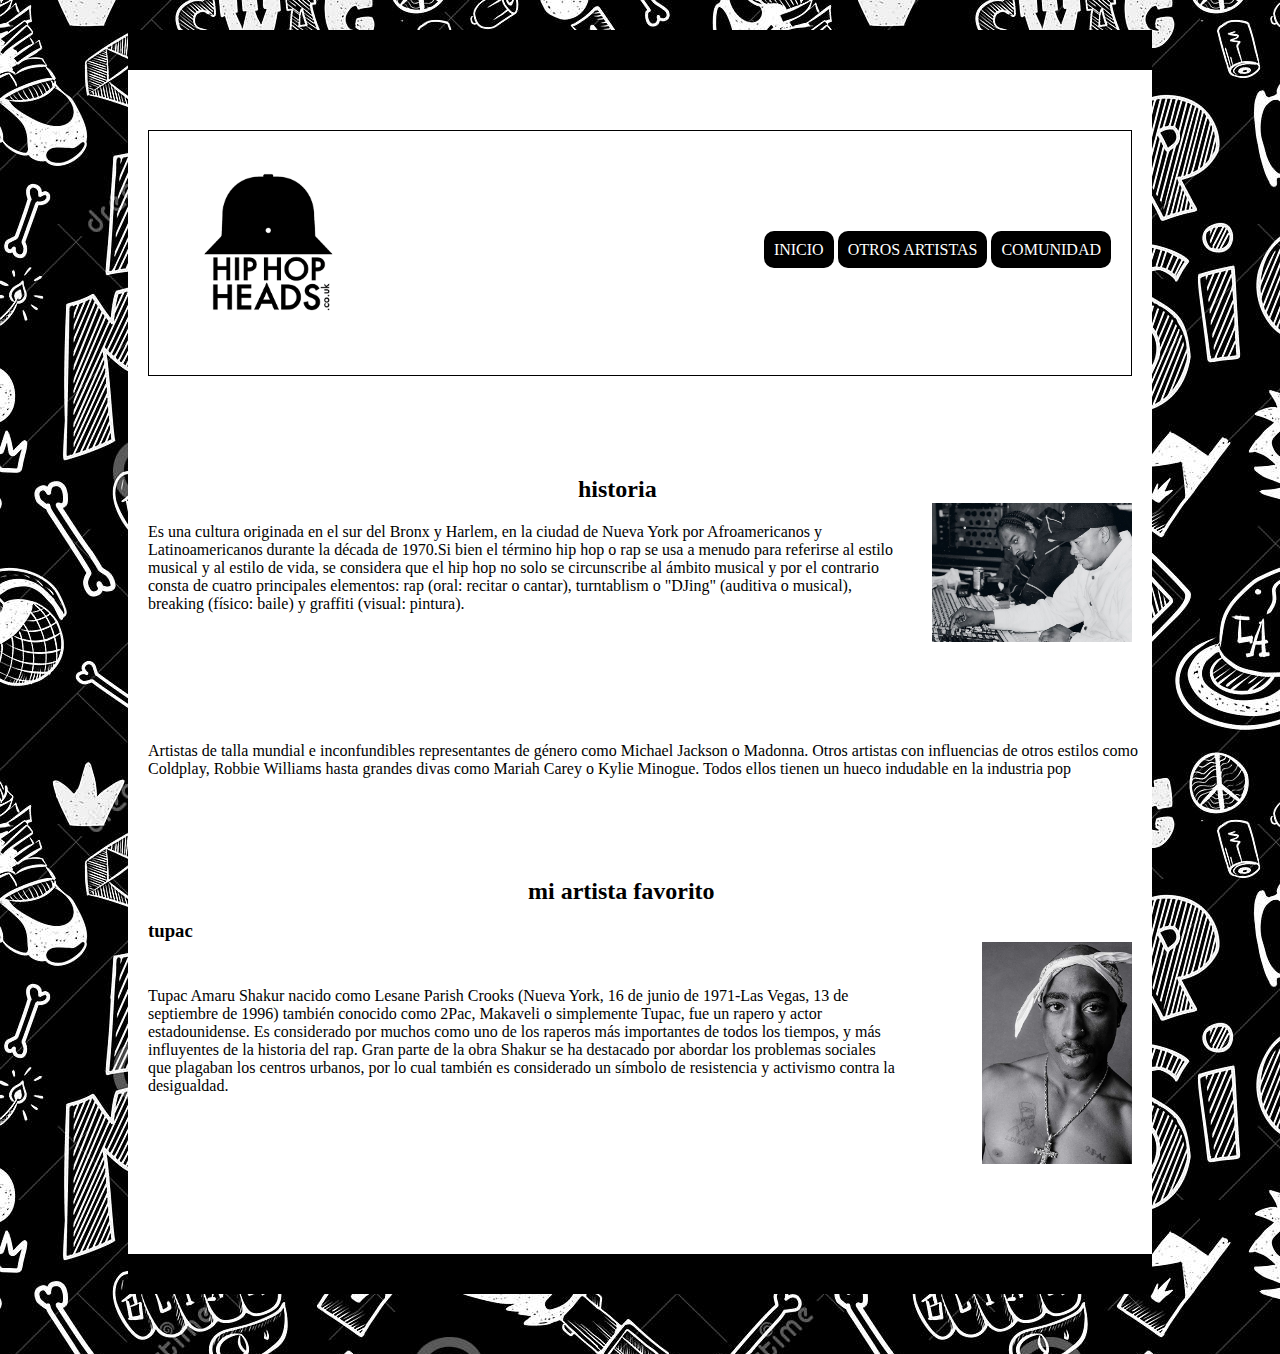
<file: index.html>
<!DOCTYPE html>
<html lang="en">
<head>
    <meta charset="UTF-8">
    <meta http-equiv="X-UA-Compatible" content="IE=edge">
    <meta name="viewport" content="width=device-width, initial-scale=1.0">
    <link rel="shortcut icon" href="https://2.bp.blogspot.com/-sANRZPKk-XU/Vxd7m673cVI/AAAAAAAAABM/LL39MsVCIZMBil5jRpIvw2YeJed4UyorQCLcB/s1600/stencilculturahiphop%2Bcopia.jpg" type="image/x-icon">
    <link rel="stylesheet" href="css/stile.css">
    <title>Cultura Hip Hop</title>
</head>
<body>

    <main> 
        <div id="pie"></div>
        <header>
            <div class="logo" alt="logo"></div>
            <img src="imagenes/logo.png" id="logo">
            <nav>
                <ul>
                    <li><a href="index.html">INICIO</a></li>
                    <li><a href="artistas.html">OTROS ARTISTAS</a></li>
                    <li><a href="comumidad.html">COMUNIDAD</a></li>
                </ul>
            </nav>
            <div class="clear"></div>
        </header> 

        <section1>

            <h2 id="historia">historia</h2>

            <p class="texto-lateral">Es una cultura originada en el sur del Bronx y Harlem, en la ciudad de Nueva York por Afroamericanos y Latinoamericanos durante la década de 1970.Si bien el término hip hop o rap se usa a menudo para referirse al estilo musical y al estilo de vida, se considera que el hip hop no solo se circunscribe al ámbito musical y por el contrario consta de cuatro principales elementos: rap (oral: recitar o cantar), turntablism o "DJing" (auditiva o musical), breaking (físico: baile) y graffiti (visual: pintura).</p>
            <img class="DreSnoop" src="imagenes/DreSnoopDJBasquet11Destacada.jpg" alt="DreSnoop">

            <div class="clear"></div>
            <p>Artistas de talla mundial e inconfundibles representantes de género como Michael Jackson o Madonna. Otros artistas con influencias de otros estilos como Coldplay, Robbie Williams hasta grandes divas como Mariah Carey o Kylie Minogue. Todos ellos tienen un hueco indudable en la industria pop</p>
            <div class="clear"></div>
        </section1>

        <section2>

            <h2 id="tupac">mi artista favorito</h2>

            <ul>
                <h3 class="tupac">tupac</h3>

                <p id="tupactext">Tupac Amaru Shakur nacido como Lesane Parish Crooks (Nueva York, 16 de junio de 1971-Las Vegas, 13 de septiembre de 1996) también conocido como 2Pac, Makaveli o simplemente Tupac, fue un rapero y actor estadounidense. Es considerado por muchos como uno de los raperos más importantes de todos los tiempos, y más influyentes de la historia del rap. Gran parte de la obra Shakur se ha destacado por abordar los problemas sociales que plagaban los centros urbanos, por lo cual también es considerado un símbolo de resistencia y activismo contra la desigualdad.</p>

                <img src="imagenes/tupac.jpg" id="fotoC1">

            </ul>
            <div class="clear"></div>
        </section2>

        <footer id="pie"></footer>

<!--         
        <sectionformulario class="formulario">
            <form>
                <label for="nombre">nombre*</label><br>
                <input type="text" id="nombre" placeholder="escriba su nombre" required><br>
                <label for="apellido">apellido*</label><br>
                <input type="text" id="apellido" placeholder="escriba su apellido" maxlength="25" minlength="8" required><br>
                <label for="edad">edad*</label><br>
                <input type="number" id="edad" placeholder="escriba su edad" required><br>
                <label for="email">correo electronico*</label><br>
                <input type="email" id="email" placeholder="escriba su correo electronico"  required><br>
                <label for="password">cconttaseña*</label><br>
                <input type="password" id="password" placeholder="digite su contraseña" minlength="8" required><br>
                <label for="tel">telefono*</label><br>
                <input type="tel" id="tel" placeholder="digite su numero telefonico" required><br>
                <label for="date">fecha*</label><br>
                <input type="date" id="date" placeholder="escriba su fecha de nacimiento" required><br>
                <div>
                    <input type="radio" name=" conect" id="internet">
                    <label for="internet">internet</label>
                    <input type="radio" name=" conect" id="whatsapp">
                    <label for="whatsappt">whatsapp</label>
                    <input type="radio" name=" conect" id="celular">
                    <label for="celular">celular</label>

                </div><br>
                <div>
                    <input type="checkbox" name="pc" id="pc">
                    <label for="pc">pc</label>
                    <input type="checkbox" name="celular" id="celular">
                    <label for="celular">celular</label>
                </div><br>

                <select name="ciudad">
                    <option value="armenia">armenia</option>
                    <option value="manizales">manizales</option>
                    <option value="circacia">circacia</option>
                </select><br>
                <select name="" >
                    <optgroup label="quindio">

                        <option value="armenia">armenia</option>
                        <option value="manizales">manizales</option>
                        <option value="circacia">circacia</option>
                    </optgroup>

                </select><br>
                <label for="mensaje">escriba su mensaje</label><br>
                <textarea id="mensaje" cols="10" rows="5"></textarea><br>
                <input type="reset" value="borrar">
                <input type="submit" id="nombre" value="enviar"><br>

            </form>

        </sectionformulario> -->

    </main>
    
</body>
</html>
</file>
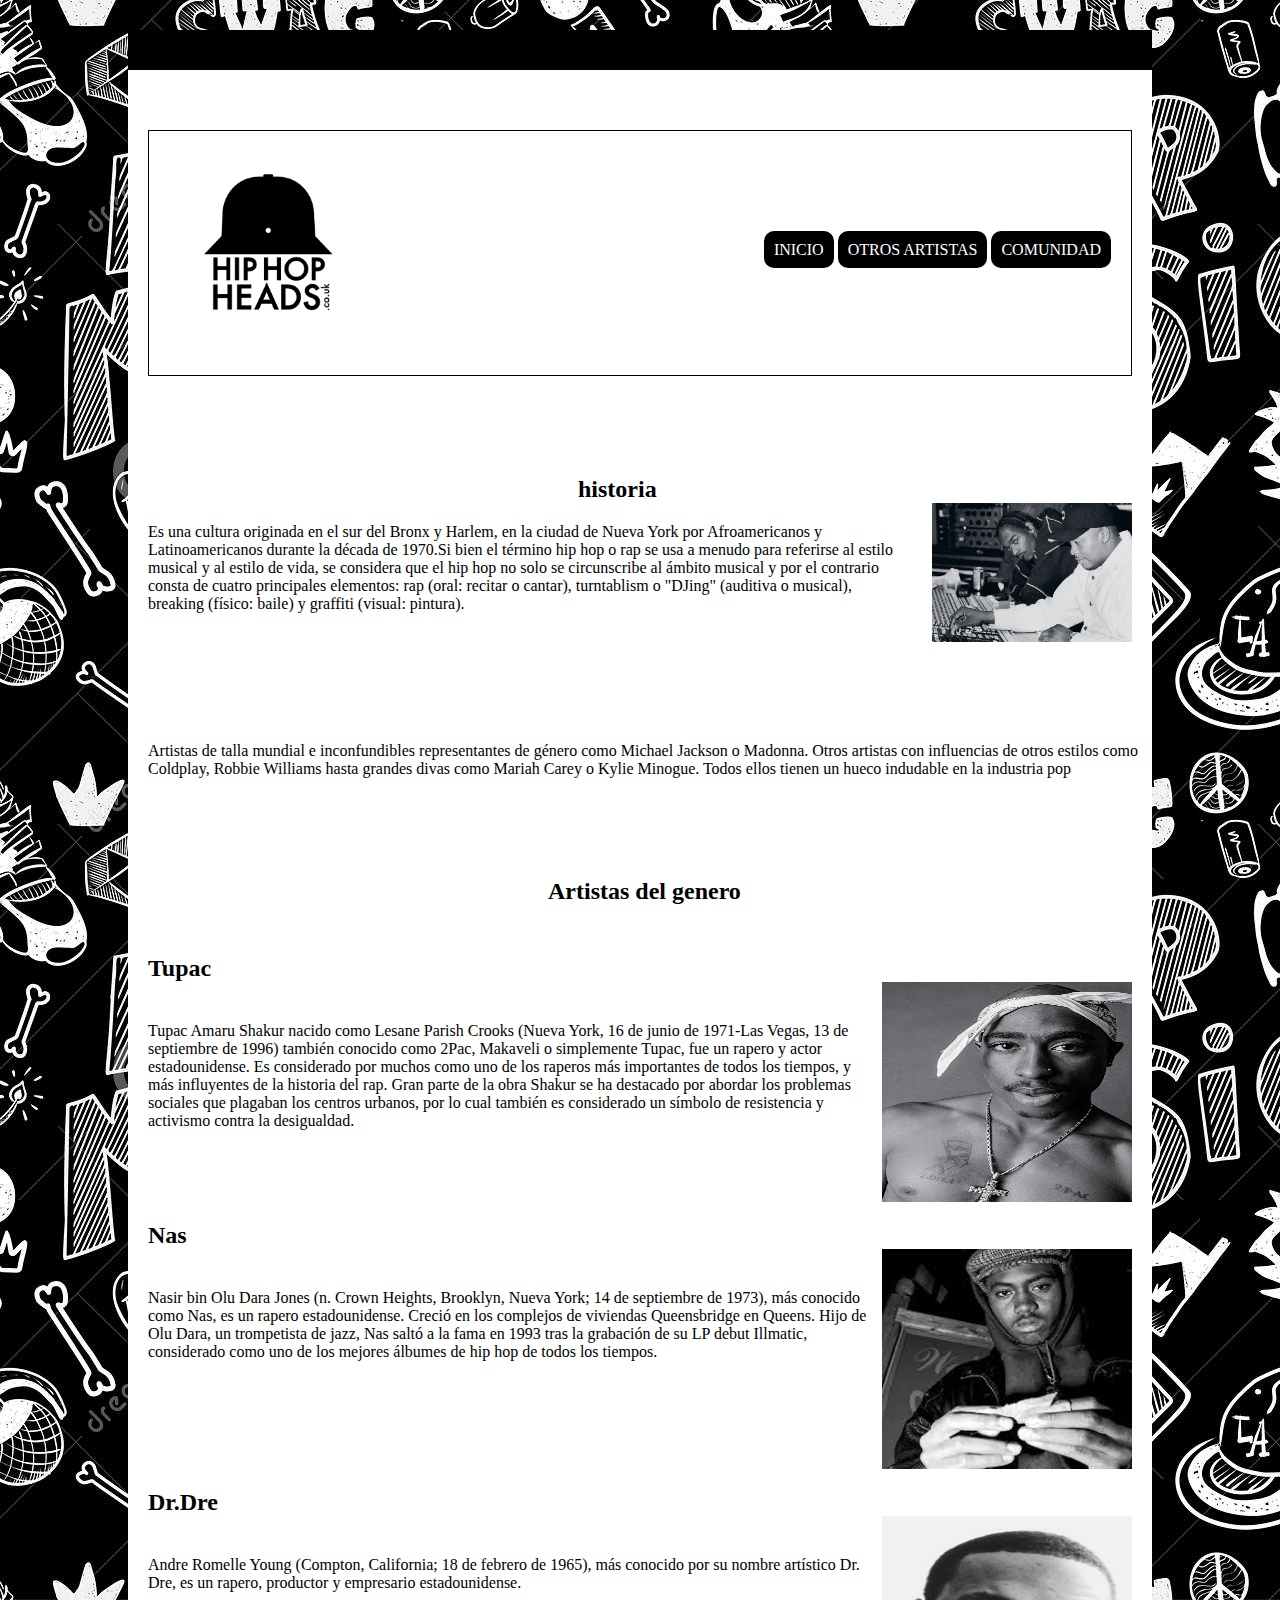
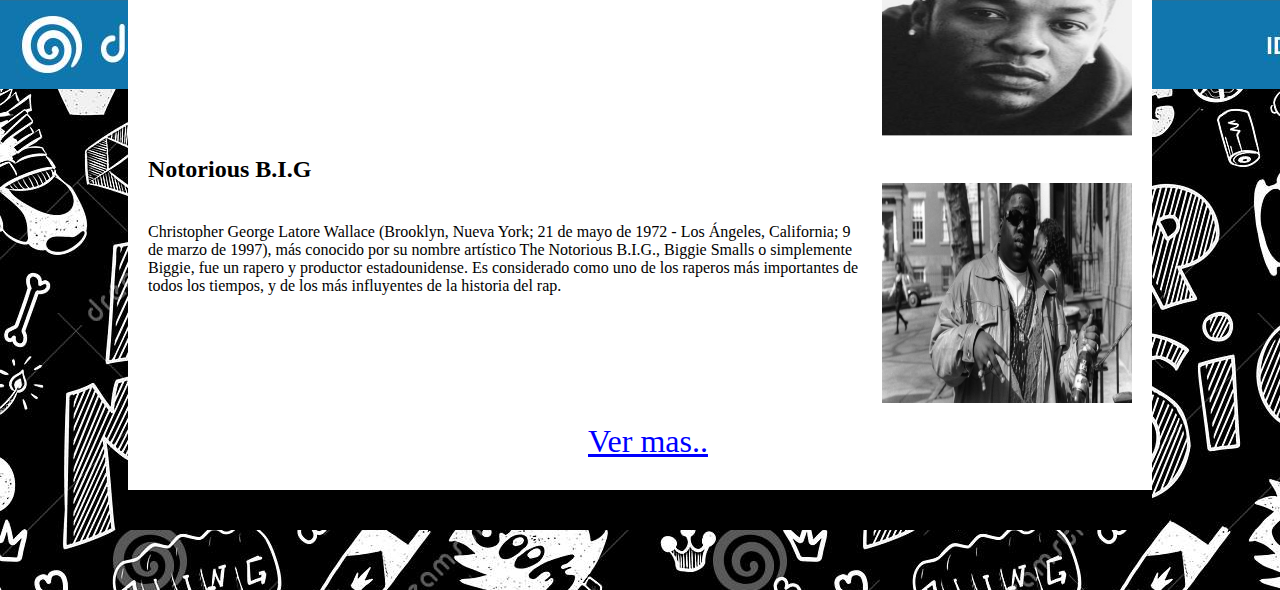
<file: artistas.html>
<!DOCTYPE html>
<html lang="en">
<head>
    <meta charset="UTF-8">
    <meta http-equiv="X-UA-Compatible" content="IE=edge">
    <meta name="viewport" content="width=device-width, initial-scale=1.0">
    <link rel="shortcut icon" href="https://2.bp.blogspot.com/-sANRZPKk-XU/Vxd7m673cVI/AAAAAAAAABM/LL39MsVCIZMBil5jRpIvw2YeJed4UyorQCLcB/s1600/stencilculturahiphop%2Bcopia.jpg" type="image/x-icon">
    <link rel="stylesheet" href="css/stile.css">
    <title>Mas Artistas</title>
</head>
<body>

    <main> 
        <div id="pie"></div>
        <header>
            <div class="logo" alt="logo"></div>
            <img src="imagenes/logo.png" id="logo">
            <nav>
                <ul>
                    <li><a href="index.html">INICIO</a></li>
                    <li><a href="artistas.html">OTROS ARTISTAS</a></li>
                    <li><a href="comumidad.html">COMUNIDAD</a></li>
                </ul>
            </nav>
            <div class="clear"></div>
        </header> 

        <section1>

            <h2 id="historia">historia</h2>

            <p class="texto-lateral">Es una cultura originada en el sur del Bronx y Harlem, en la ciudad de Nueva York por Afroamericanos y Latinoamericanos durante la década de 1970.Si bien el término hip hop o rap se usa a menudo para referirse al estilo musical y al estilo de vida, se considera que el hip hop no solo se circunscribe al ámbito musical y por el contrario consta de cuatro principales elementos: rap (oral: recitar o cantar), turntablism o "DJing" (auditiva o musical), breaking (físico: baile) y graffiti (visual: pintura).</p>
            <img class="DreSnoop" src="imagenes/DreSnoopDJBasquet11Destacada.jpg" alt="DreSnoop">

            <div class="clear"></div>
            <p>Artistas de talla mundial e inconfundibles representantes de género como Michael Jackson o Madonna. Otros artistas con influencias de otros estilos como Coldplay, Robbie Williams hasta grandes divas como Mariah Carey o Kylie Minogue. Todos ellos tienen un hueco indudable en la industria pop</p>
            <div class="clear"></div>
        </section1>
        
        <section2 class="section2">
            <h2 id="Artistas_del_genero">Artistas del genero</h2>
            <h3 class="artistas">Tupac</h3>
            <img src="imagenes/tupac.jpg" id="artista_img">
            <p id="artista_text">Tupac Amaru Shakur nacido como Lesane Parish Crooks (Nueva York, 16 de junio de 1971-Las Vegas, 13 de septiembre de 1996) también conocido como 2Pac, Makaveli o simplemente Tupac, fue un rapero y actor estadounidense. Es considerado por muchos como uno de los raperos más importantes de todos los tiempos, y más influyentes de la historia del rap. Gran parte de la obra Shakur se ha destacado por abordar los problemas sociales que plagaban los centros urbanos, por lo cual también es considerado un símbolo de resistencia y activismo contra la desigualdad.</p> <br>
            <div class="clear"></div>
            <h3 class="artistas">Nas</h3>
            <img src="imagenes/nas.jpg" id="artista_img">
            <p id="artista_text">Nasir bin Olu Dara Jones (n. Crown Heights, Brooklyn, Nueva York; 14 de septiembre de 1973), más conocido como Nas, es un rapero estadounidense. Creció en los complejos de viviendas Queensbridge en Queens. Hijo de Olu Dara, un trompetista de jazz, Nas saltó a la fama en 1993 tras la grabación de su LP debut Illmatic, considerado como uno de los mejores álbumes de hip hop de todos los tiempos.</p><br>
            <div class="clear"></div>
            <h3 class="artistas">Dr.Dre</h3>
            <img src="imagenes/dr.dre.jpg" id="artista_img">
            <p id="artista_text">Andre Romelle Young (Compton, California; 18 de febrero de 1965), más conocido por su nombre artístico Dr. Dre, es un rapero, productor y empresario estadounidense.</p><br>
            <div class="clear"></div>
            <h3 class="artistas">Notorious B.I.G</h3>
            <img src="imagenes/big.jpg" id="artista_img">
            <p id="artista_text">Christopher George Latore Wallace (Brooklyn, Nueva York; 21 de mayo de 1972 - Los Ángeles, California; 9 de marzo de 1997), más conocido por su nombre artístico The Notorious B.I.G., Biggie Smalls o simplemente Biggie, fue un rapero y productor estadounidense. Es considerado como uno de los raperos más importantes de todos los tiempos, y de los más influyentes de la historia del rap.</p><br>
            <div class="clear"></div>
            <a id="ver_mas" href="https://es.wikipedia.org/wiki/Edad_de_oro_del_hip_hop">Ver mas..</a>
        </section2>

        
        <footer id="pie">

        </footer>
    </main>
    
</body>
</html>
</file>
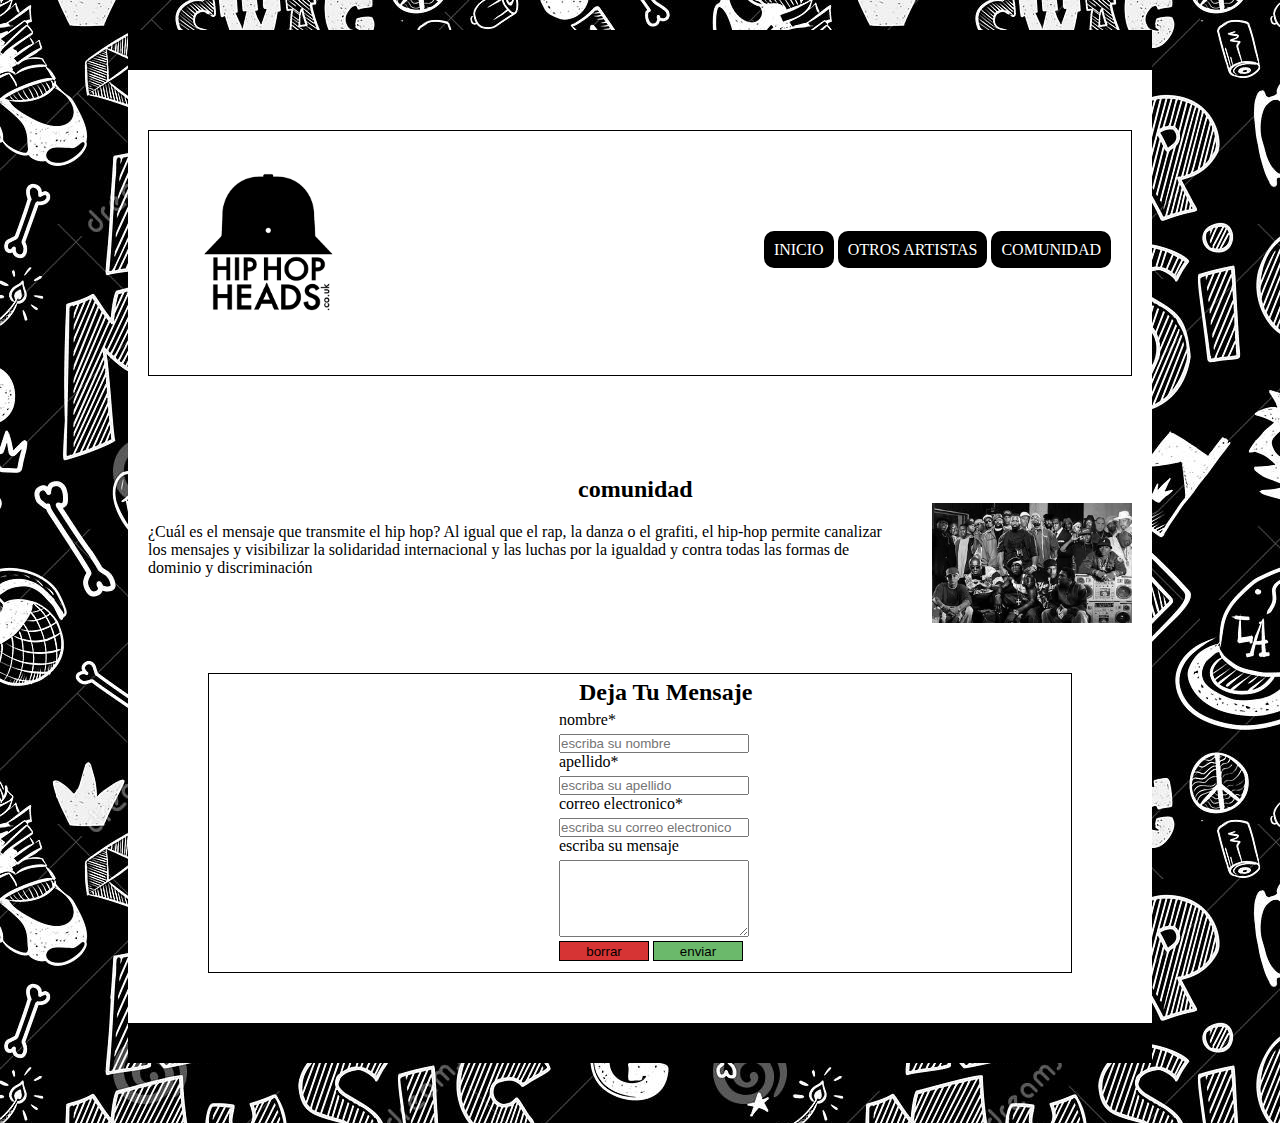
<file: comumidad.html>
<!DOCTYPE html>
<html lang="en">
<head>
    <meta charset="UTF-8">
    <meta http-equiv="X-UA-Compatible" content="IE=edge">
    <meta name="viewport" content="width=device-width, initial-scale=1.0">
    <link rel="shortcut icon" href="https://2.bp.blogspot.com/-sANRZPKk-XU/Vxd7m673cVI/AAAAAAAAABM/LL39MsVCIZMBil5jRpIvw2YeJed4UyorQCLcB/s1600/stencilculturahiphop%2Bcopia.jpg" type="image/x-icon">
    <link rel="stylesheet" href="css/stile.css">
    <title>Comunidad</title>
</head>
<body>

    <main> 
        <div id="pie"></div>
        <header>
            <div class="logo" alt="logo"></div>
            <img src="imagenes/logo.png" id="logo">
            <nav>
                <ul>
                    <li><a href="index.html">INICIO</a></li>
                    <li><a href="artistas.html">OTROS ARTISTAS</a></li>
                    <li><a href="comumidad.html">COMUNIDAD</a></li>
                </ul>
            </nav>
            <div class="clear"></div>
        </header> 

        <section1>

            <h2 id="T_comunidad">comunidad</h2>

            <p class="texto-lateral">¿Cuál es el mensaje que transmite el hip hop?
                Al igual que el rap, la danza o el grafiti, el hip-hop permite canalizar los mensajes y visibilizar la solidaridad internacional y las luchas por la igualdad y contra todas las formas de dominio y discriminación</p>
            <img class="img_comunidad" src="imagenes/pie de pag.jpg" alt="DreSnoop">
            <div class="clear"></div>
        </section1>

        <sectionformulario class="formulario">
            <form>
                <h2 class="Deja_Tu_Mensaje">Deja Tu Mensaje</h2>
                <label for="nombre">nombre*</label><br>
                <input type="text" id="nombre" placeholder="escriba su nombre" required><br>
                <label for="apellido">apellido*</label><br>
                <input type="text" id="apellido" placeholder="escriba su apellido" maxlength="25" minlength="8" required><br>
                <label for="email">correo electronico*</label><br>
                <input type="email" id="email" placeholder="escriba su correo electronico"  required><br>

                <label for="mensaje">escriba su mensaje</label><br>
                <textarea id="mensaje" cols="10" rows="5"></textarea><br>
                <input type="reset" id="borrar" value="borrar">
                <input type="submit" id="enviar" value="enviar"><br>

            </form>

        </sectionformulario>

        
        <footer id="pie"></footer>
    </main>
    
</body>
</html>
</file>
<file: css/stile.css>
*{
    margin: 0;
    padding: 0;
    box-sizing: border-box;
}
body {
    background: url("../imagenes/fondo1.jpg");

}

main{
    width: 1024px;
    background: #ffffff;
    margin: 0 auto;
}

header{
    padding:20px;
    border:1px solid black;
    margin:20px;
}
#logo{
    width: 200px;;

}
nav{
    margin-top:90px;
    float: right;
}

nav ul li{
    display: inline-block;
    text-transform: uppercase;
}

nav ul li a{
    text-decoration: none;
    background:black;
    color: #ffff;
    padding: 10px;
    border-radius: 10px;
}

nav ul li a:hover{
    background:red;
}

section1>p, h2{
    margin-left: 20px;
    margin-top: 100px;
}
#historia{
    margin-left: 450px;
}


.DreSnoop{
    float: right;
    width: 200px;
    margin-right: 20px;
    
}

.texto-lateral{
    width: 750px;
    float: left;
    margin-top: 20px;
}


.clear{
    clear: both;
}

section2 ul{
    margin-left: 20px;
    margin-top: 15px;

}

#tupac{
   margin-left: 400px;

}

#tupactext{
    width: 750px;
    float:left;
    margin-top:45px;
}
#fotoC1{
    float: right;  
    margin-right: 20px;
    width: 150px;
    margin-bottom: 60px;
}

#pie{
    background: black;
    width: 1024px;
    height: 40px;
    margin-top: 30px;
    margin-bottom: 60px;
}

/* pagina artistas */

.section2 a{
    display:flex;
    flex-direction:column ;
}

/* tituloprincipal */
#Artistas_del_genero{
    margin-left: 420px;
    margin-bottom: 50px
}

/* titulos de artistas */
.artistas{
    margin-left: 20px;
    font-size:x-large; 
}

/* imagen del artista */

#artista_img{
    width: 250px;
    height: 220px;
    float:right;
    margin-right: 20px;
    margin-bottom: 20px;
    
    
}
/* texto de los artistas */

#artista_text{
    width: 720px;
    margin-left: 20px;
    margin-top: 40px;
    
}

/* enlace ver mas */

#ver_mas{
    font-size:xx-large;
    color:blue;
    margin-left: 460px;
}

/* pagina formulario */

#T_comunidad{
    margin-left: 450px;
}


.img_comunidad{
    float: right;
    width: 200px;
    margin-right: 20px;
    
}

form{
    border: 1px solid black;
    margin: 50px 80px 50px 80px;
    padding-left: 350px;
    height: 300px;
    
}

.Deja_Tu_Mensaje{
    margin-top: 5px;
    margin-bottom: 5px;
}

label{
    margin-top: 20px;
}
#nombre,#apellido,#email,#mensaje{
    width: 190px;
    margin-top: 5px;
}

#enviar,#borrar{
    width: 90px;
    height: 20px;
    border: 0.5px solid black;
}

#enviar{
    background-color: #6bb96b;
}

#borrar{
    background-color: #d63434;
}
/* 
#nombre{
    width: 190px;
}
#apellido{
    width: 190px;
}
#email{
    width: 190px;
}
#mensaje{
    width: 190px;
} */
</file>
